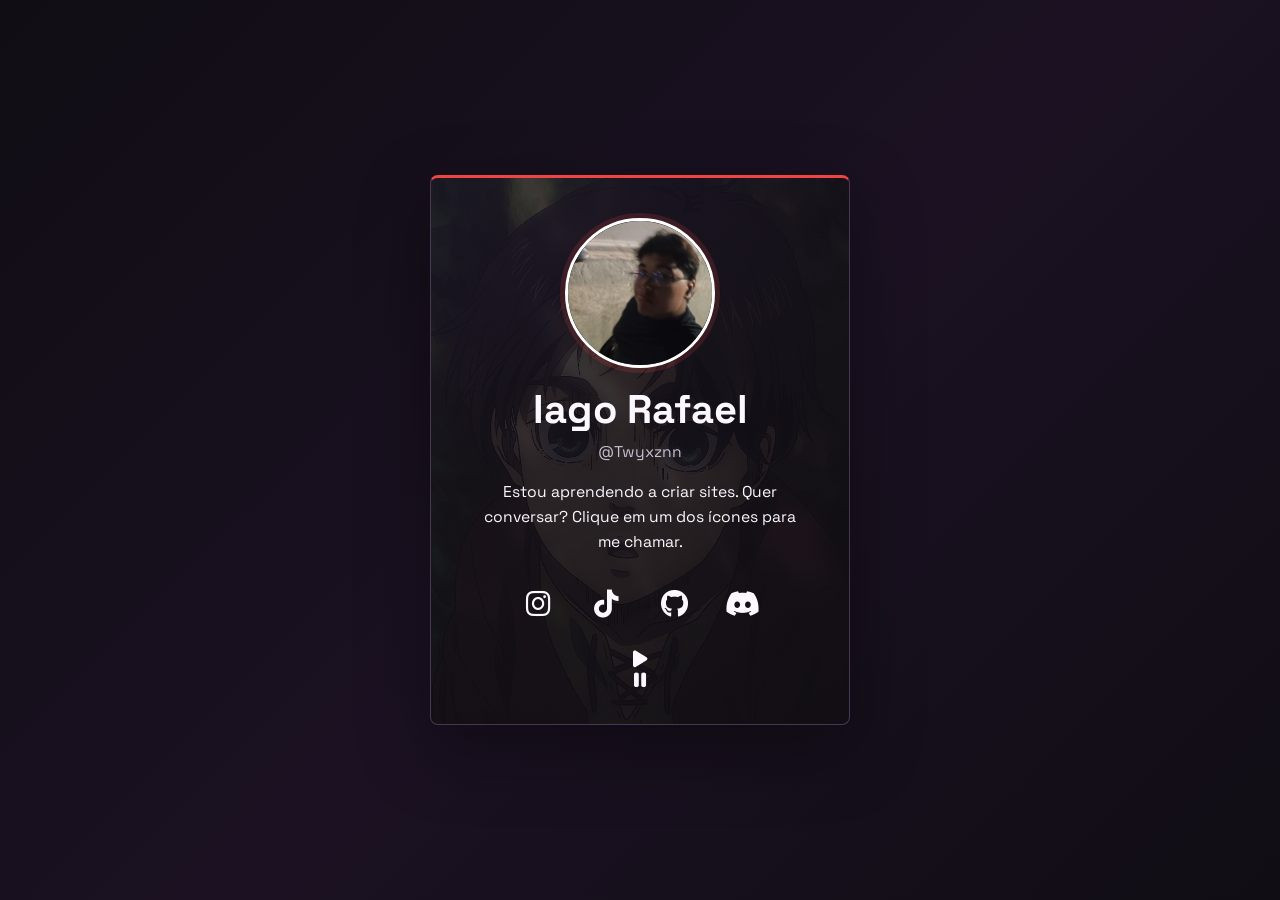
<file: index.html>
<!DOCTYPE html>
<html lang="pt-BR">
    <head>
        <meta charset="UTF-8">
        <meta name="viewport" content="width=device-width, initial-scale=1.0">
        <meta http-equiv="refresh" content="0; url=./estrutura/index.html">
        <title>Meu Perfil</title>
    </head>
    <body>
        <p>Redirecionando para o perfil... <a href="./estrutura/index.html">Abrir o perfil</a></p>
    </body>
</html>
</file>
